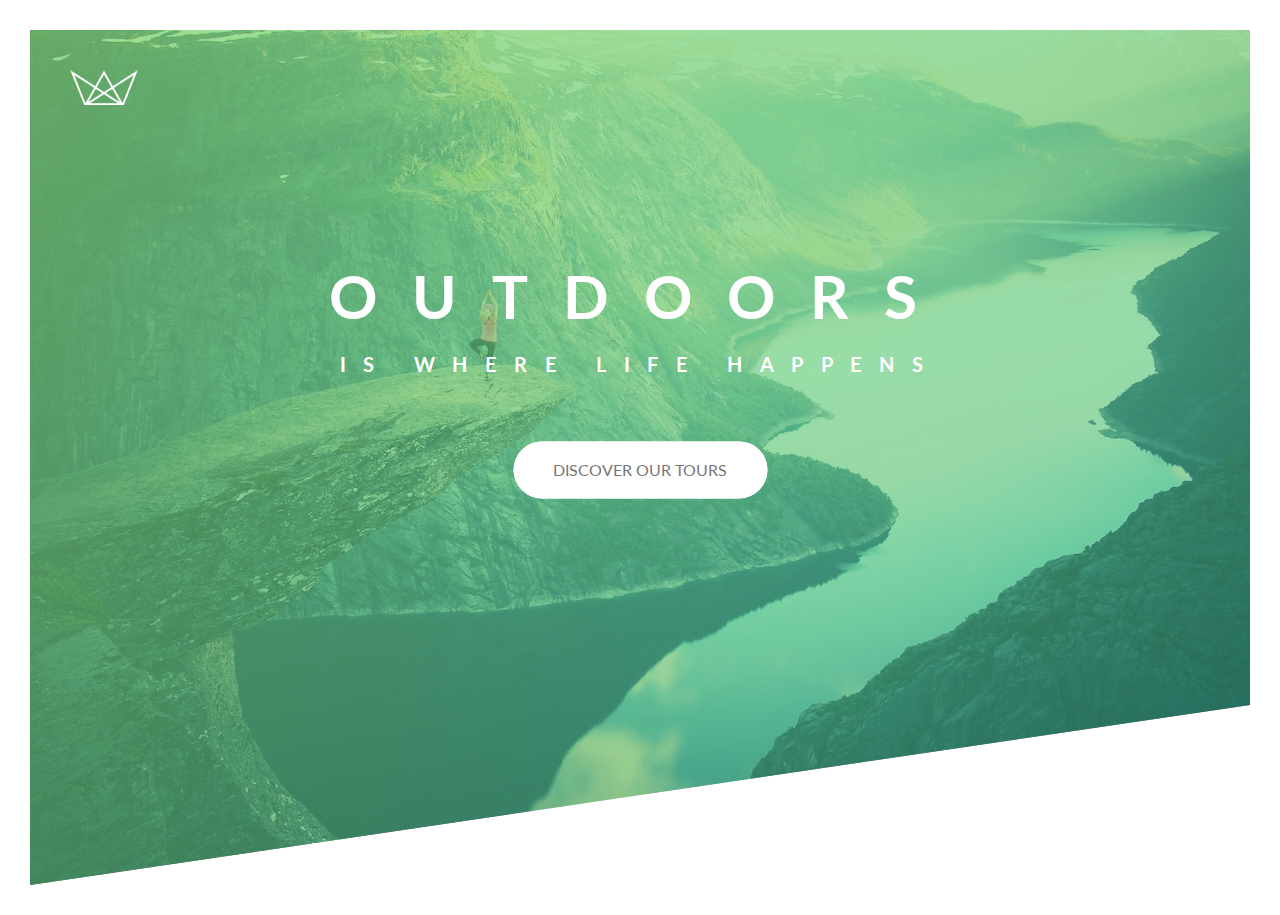
<file: index.html>
<!DOCTYPE html>
<html lang="en">
  <head>
    <meta charset="UTF-8" />
    <meta http-equiv="X-UA-Compatible" content="IE=edge" />
    <meta name="viewport" content="width=device-width, initial-scale=1.0" />
    <link rel="stylesheet" href="main.css" />
    <link rel="preconnect" href="https://fonts.gstatic.com" />
    <link rel="preconnect" href="https://fonts.gstatic.com" />
    <link
      href="https://fonts.googleapis.com/css2?family=Lato:wght@100;300;400;700;900&display=swap"
      rel="stylesheet"
    />
    <link
      rel="shortcut icon"
      type="image/png"
      href="/firstDay/img/favicon.png"
    />
    <title>Tours for adventure</title>
  </head>
  <body>
    <header class="header">
      <div class="logo-box">
        <img src="/img/logo-white.png" alt="Logo" class="logo" />
      </div>
      <div class="text-box">
        <h1 class="heading-primary">
          <span class="heading-primary-main">outdoors</span>
          <span class="heading-primary-sub">is where life happens</span>
        </h1>
        <a href="#" class="btn btn-white btn-animated">Discover our Tours</a>
      </div>
    </header>
  </body>
</html>
</file>
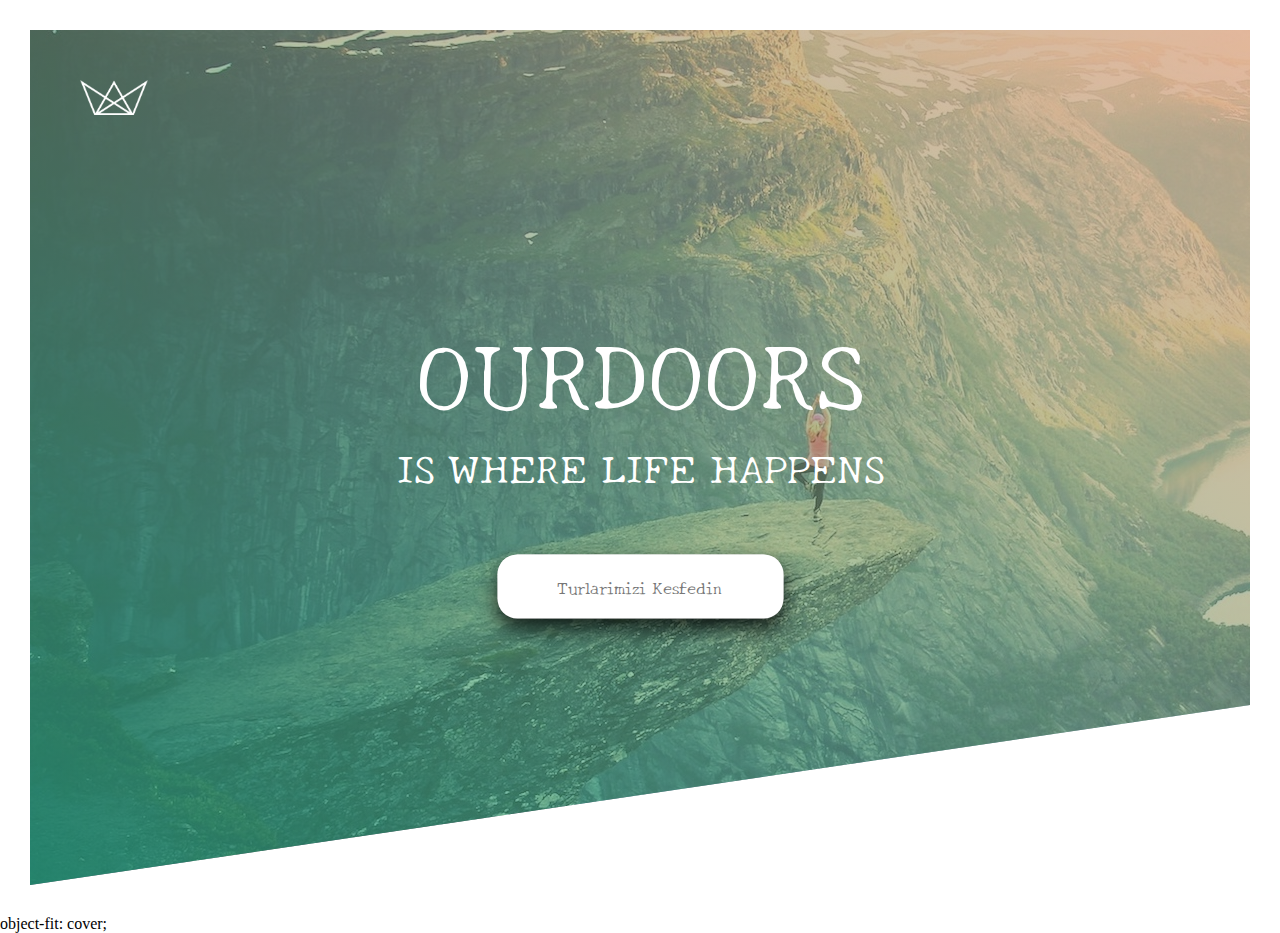
<file: Uiproc/index.html>
<!DOCTYPE html>
<html lang="en">
  <head>
    <meta charset="UTF-8" />
    <meta http-equiv="X-UA-Compatible" content="IE=edge" />
    <meta name="viewport" content="width=device-width, initial-scale=1.0" />
    <link rel="stylesheet" href="/Uiproc/main.css" />
    <link rel="preconnect" href="https://fonts.gstatic.com" />
    <link rel="preconnect" href="https://fonts.gstatic.com" />
    <link
      href="https://fonts.googleapis.com/css2?family=Lato:wght@300;400;700&family=New+Tegomin&display=swap"
      rel="stylesheet"
    />
    <title>Naturus</title>
  </head>
  <body>
    <header class="header">
      <div class="logo-box">
        <img src="/img/logo-white.png" alt="Logo" class="logo" />
      </div>
      <div class="text-box">
        <span class="first-text">ourdoors</span>
        <span class="second-text">IS WHERE LIFE HAPPENS</span>
        <a href="#" class="btn btn-white btn-batu">Turlarimizi Kesfedin</a>
      </div>
    </header>
  </body>
</html>
object-fit: cover;
</file>
<file: main.css>
* {
  padding: 0;
  margin: 0;
  -webkit-box-sizing: border-box;
  box-sizing: border-box;
}

body {
  font-family: "Lato", sans-serif;
  font-weight: 400;
  font-size: 16px;
  line-height: 1.7;
  color: #777;
  padding: 30px;
}

.header {
  height: 95vh;
  background-image: -webkit-gradient(
      linear,
      left top,
      right bottom,
      from(#7ed56fbe),
      to(#28b48580)
    ),
    url(/firstDay/img/hero.jpg);
  background-image: linear-gradient(to right bottom, #7ed56fbe, #28b48580),
    url(/img/hero.jpg);
  background-size: cover;
  background-position: top;
  -webkit-clip-path: polygon(0 0, 100% 0, 100% 75vh, 0 100%);
  clip-path: polygon(0 0, 100% 0, 100% 75vh, 0 100%);
  position: relative;
}

.logo-box {
  position: absolute;
  left: 40px;
  top: 40px;
}

.logo {
  height: 35px;
}

.text-box {
  position: absolute;
  top: 40%;
  left: 50%;
  -webkit-transform: translate(-50%, -50%);
  transform: translate(-50%, -50%);
  text-align: center;
}

.heading-primary {
  color: #fff;
  text-transform: uppercase;
  margin-bottom: 60px;
}

.heading-primary-main {
  display: block;
  font-size: 60px;
  font-weight: 400px;
  letter-spacing: 35px;
  -webkit-animation-name: moveInLeft;
  animation-name: moveInLeft;
  -webkit-animation-duration: 1s;
  animation-duration: 1s;
  -webkit-animation-timing-function: ease-out;
  animation-timing-function: ease-out;
}

.heading-primary-sub {
  display: block;
  font-size: 20px;
  font-weight: 700px;
  letter-spacing: 17.4px;
  -webkit-animation-name: moveInRight;
  animation-name: moveInRight;
  -webkit-animation-duration: 1s;
  animation-duration: 1s;
  -webkit-animation-timing-function: ease-out;
  animation-timing-function: ease-out;
}

@-webkit-keyframes moveInLeft {
  0% {
    opacity: 0;
    -webkit-transform: translateX(-100px) rotate(50deg);
    transform: translateX(-100px) rotate(50deg);
  }
  80% {
    -webkit-transform: translateX(10px);
    transform: translateX(10px);
  }
  100% {
    opacity: 1;
    -webkit-transform: translate(0);
    transform: translate(0);
  }
}

@keyframes moveInLeft {
  0% {
    opacity: 0;
    -webkit-transform: translateX(-100px) rotate(50deg);
    transform: translateX(-100px) rotate(50deg);
  }
  80% {
    -webkit-transform: translateX(10px);
    transform: translateX(10px);
  }
  100% {
    opacity: 1;
    -webkit-transform: translate(0);
    transform: translate(0);
  }
}

@-webkit-keyframes moveInRight {
  0% {
    opacity: 0;
    -webkit-transform: translateX(100px);
    transform: translateX(100px);
  }
  80% {
    -webkit-transform: translateX(-10px);
    transform: translateX(-10px);
  }
  100% {
    opacity: 1;
    -webkit-transform: translate(0);
    transform: translate(0);
  }
}

@keyframes moveInRight {
  0% {
    opacity: 0;
    -webkit-transform: translateX(100px);
    transform: translateX(100px);
  }
  80% {
    -webkit-transform: translateX(-10px);
    transform: translateX(-10px);
  }
  100% {
    opacity: 1;
    -webkit-transform: translate(0);
    transform: translate(0);
  }
}

@keyframes moveInButton {
  0% {
    opacity: 0;
    transform: translateY(30px);
  }

  100% {
    opacity: 1;
  }
}
/*# sourceMappingURL=main.css.map */

.btn:link,
.btn:visited {
  text-transform: uppercase;
  text-decoration: none;
  padding: 15px 40px;
  display: inline-block;
  border-radius: 100px;
  transition: all 0.2s;
  position: relative;
}
.btn-white {
  background-color: #fff;
  color: #777;
}

.btn:hover {
  transform: translateY(-3px);
  box-shadow: 0px 10px 20px rgba(0, 0, 0, 0.2);
}

.btn:active {
  transform: translateY(-1px);
  box-shadow: 0px 5px 10px rgba(0, 0, 0, 0.2);
}

.btn::after {
  content: "";
  display: inline-block;
  width: 100%;
  height: 100%;
  border-radius: 100px;
  position: absolute;
  top: 0;
  left: 0;
  z-index: -1;
  transition: all 0.4s;
}

.btn-white::after {
  background-color: #fff;
}

.btn:hover::after {
  transform: scaleX(1.7) scaleY(1.4);
  opacity: 0;
}

.btn-animated {
  animation: moveInButton 0.5s ease-out 0.75s;
  animation-fill-mode: backwards;
}
</file>
<file: Uiproc/main.css>
* {
  margin: 0;
  padding: 0;
  box-sizing: border-box;
}

header {
  font-family: "New Tegomin", serif;
  height: 95vh;
  background-image: linear-gradient(to left bottom, #ca785286, #28b485a9),
    url("/img/hero.jpg");

  margin: 30px;
  position: relative;
  clip-path: polygon(0 0, 100% 0, 100% 75vh, 0 100%);
}

.logo-box {
  position: absolute;
  top: 50px;
  left: 50px;
}

.logo {
  height: 35px;
}

.text-box {
  position: absolute;
  top: 50%;
  left: 50%;
  transform: translate(-50%, -50%);
  text-align: center;
}

.first-text {
  font-size: 6rem;
  display: block;
  color: #fff;
  text-transform: uppercase;
  animation-name: animasyon1;
  animation-duration: 1s;
}

.second-text {
  display: block;
  font-size: 40px;
  color: white;
  animation-name: rightanimation;
  animation-duration: 3s;
  animation-delay: 2s;
  animation-iteration-count: 2;
}

@keyframes animasyon1 {
  0% {
    opacity: 0;
    transform: translateX(-200px) rotate(90deg);
  }

  80% {
    transform: translateX(50px);
  }

  100% {
    opacity: 1;
  }
}

@keyframes rightanimation {
  0% {
    opacity: 0;
    transform: translateY(100px);
  }

  80% {
    transform: translateY(-10px);
  }

  100% {
    opacity: 1;
    transform: translate(0);
  }
}

@keyframes button {
  0% {
    opacity: 0;
    transform: translateY(100px);
  }

  100% {
    opacity: 1;
    transform: translate(0);
  }
}

.btn:link,
.btn:visited {
  text-transform: capitalize;
  text-decoration: none;
  background-color: #fff;
  color: #777;
  padding: 20px 60px;
  display: inline-block;
  margin-top: 60px;
  border-radius: 20px;
  position: relative;

  box-shadow: 0px 10px 20px rgba(0, 0, 0, 0.8);
}

.btn:hover {
  transform: translateY(-3px);
  box-shadow: 0px 5px 10px rgba(0, 0, 0, 0.2);
}

.btn-white::after {
  content: "";
  display: inline-block;
  background-color: #fff;
  width: 100%;
  height: 100%;
  border-radius: 20px;
  position: absolute;
  top: 0;
  left: 0;
  z-index: -1;
  transition: all 0.2s;
}
.btn:hover::after {
  transform: scaleX(1.7) scaleY(1.4);
  opacity: 0;
}

.btn-batu {
  animation: button 1s ease-out backwards;
}
</file>
